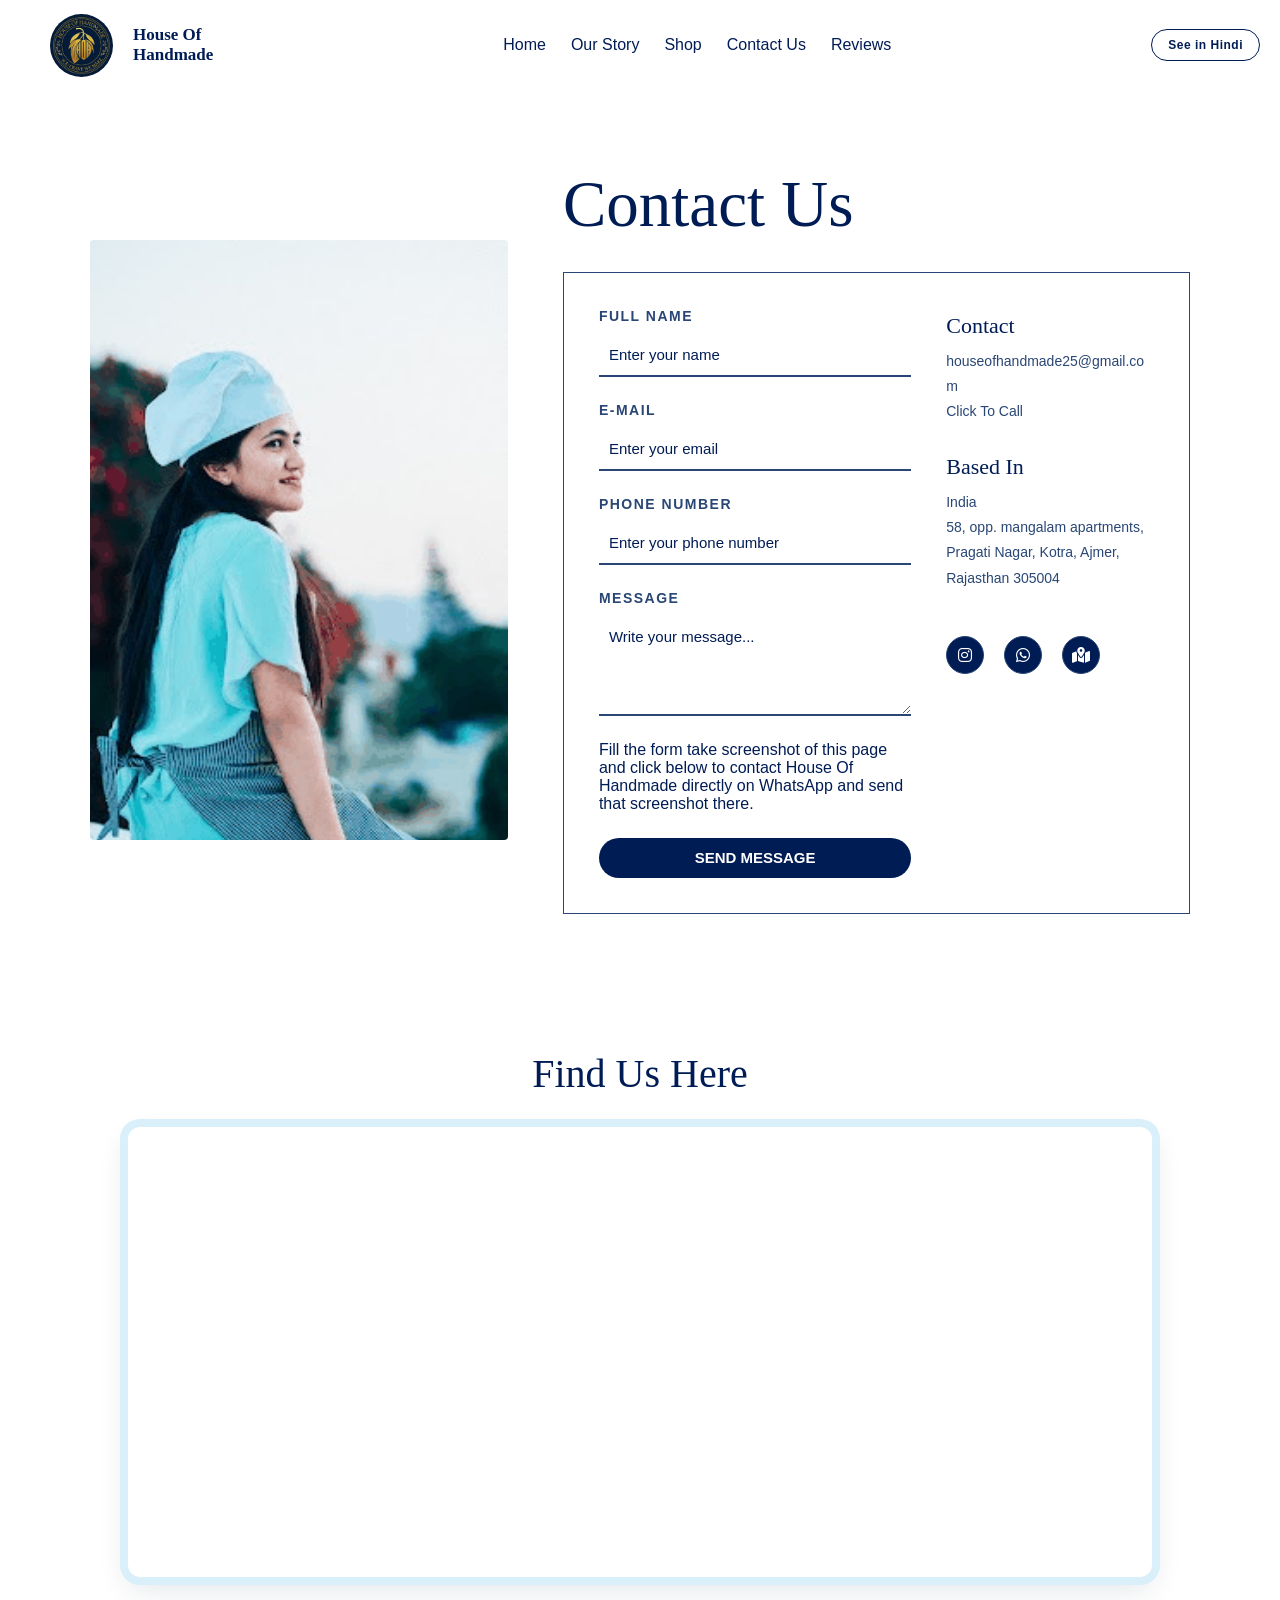
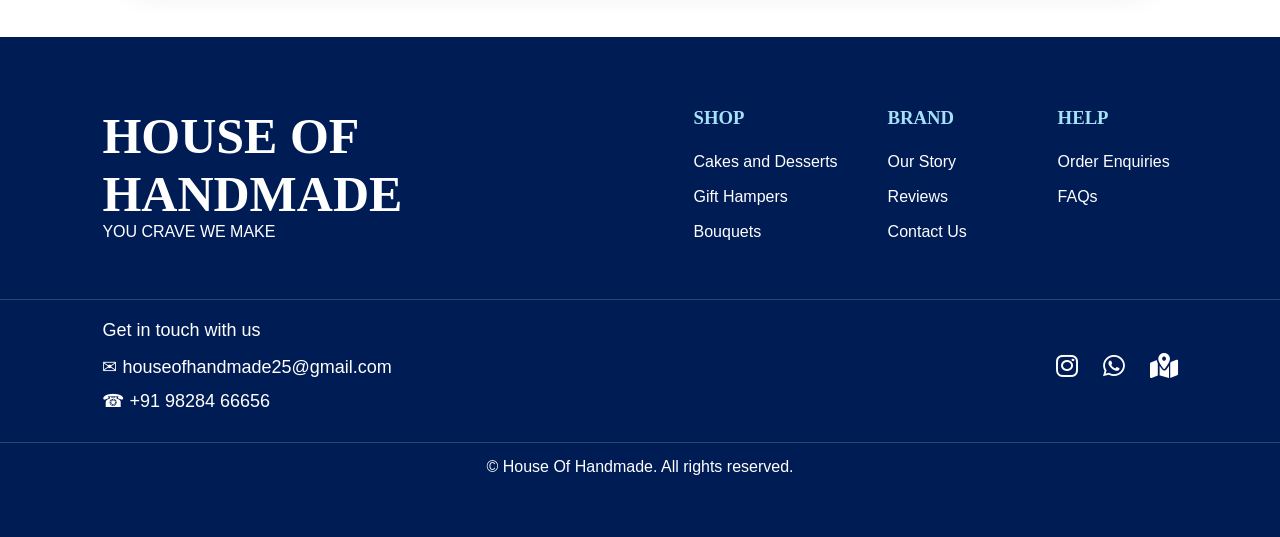
<file: contact.html>
<!DOCTYPE html>
<html lang="en">
<head>
    <meta charset="UTF-8">
    <meta name="viewport" content="width=device-width, initial-scale=1.0">
    <title>Contact Us</title>
    <link rel="stylesheet"href="https://cdnjs.cloudflare.com/ajax/libs/font-awesome/6.7.2/css/all.min.css">
    <link rel="stylesheet" href="style.css">
    <link rel="shortcut icon" href="Assets/Images/Logo.png" type="image/x-icon">
    <link rel="stylesheet" href="responsive.css">
    <style>
        * {
            margin: 0;
            padding: 0;
            box-sizing: border-box;
            font-family: Arial, Helvetica, sans-serif;
        }
        
        body {
            background-color: var(--white);
            color: var(--navy);
        }
        
        .contact-section {
            min-height: 100vh;
            display: flex;
            align-items: center;
            justify-content: center;
            padding: 20px 7%;
            gap: 55px;
        }
        
        /* LEFT IMAGE */
        
        .contact-image {
            width: 40%;
            height: 600px;
            position: relative;
            overflow: hidden;
            border-radius: 4px;
            background: var(--sky);
        }
        
        .contact-image img {
            width: 100%;
            height: 600px;
            object-fit: cover;
            display: block;
            transition: transform 0.5s ease;
        }
        
        .contact-image:hover img {
            transform: scale(1.04);
        }
        
        /* RIGHT CONTENT */
        
        .contact-content {
            width: 60%;
        }
        
        .contact-content h1 {
            font-size: var(--h1-size);
            font-weight: normal;
            color: var(--navy);
            margin-bottom: 30px;
            letter-spacing: normal;
        }
        
        .contact-box {
            border: 1px solid var(--navy-soft);
            padding: 35px;
            display: grid;
            grid-template-columns: 1.5fr 1fr;
            gap: 35px;
            background-color: var(--white);
        }
        
        /* FORM */
        
        .contact-form {
            display: flex;
            flex-direction: column;
            gap: 25px;
        }
        
        .form-group {
            display: flex;
            flex-direction: column;
            gap: 10px;
        }
        
        .form-group label {
            font-size: 14px;
            font-weight: 600;
            letter-spacing: 1.5px;
            text-transform: uppercase;
            color: var(--navy-soft);
        }
        
        .form-group input,
        .form-group textarea {
            width: 100%;
            padding: 12px 10px;
            border: none;
            border-bottom: 2px solid var(--navy-soft);
            outline: none;
            background: transparent;
            color: var(--navy);
            font-size: 15px;
            transition: border-color 0.3s ease;
        }
        
        .form-group input:focus,
        .form-group textarea:focus {
            border-color: var(--navy);
            background-color: var(--white);
        }
        
        .form-group textarea {
            height: 100px;
            resize: vertical;
        }
        
        .form-group input::placeholder,
        .form-group textarea::placeholder {
            color: var(--navy-soft) 0.6;
        }
        
        /* BUTTON */
        
        /* .contact-form>.send-btn {
            width: 100%;
            padding: 15px 20px;
            border: 2px solid var(--navy);
            align-items: center;
            letter-spacing: 1px;
            /* transition: all 0.3s ease; */
            /* } */
            .contact-form .send-btn {
                height: 40px;
                font-weight: 600;
                font-size: 15px;
                display: block;
                box-sizing: border-box;
                line-height: 40px;
                text-align: center;
                text-decoration: none;
                font-family: Arial, Helvetica, sans-serif;
                border-radius: 30px;
                background-color: var(--navy);
                color: var(--white);
}
        
        .send-btn:hover {
            background-color:var(--blue);
            color: var(--navy);
            border-color: var(--sky);
            transform: translateY(-3px);
        }
        
        /* CONTACT DETAILS */
        
        .contact-info {
            display: flex;
            flex-direction: column;
            gap: 30px;
            padding-top: 5px;
        }
        
        .info-item h3 {
            font-size: var(--h3-size);
            margin-bottom: 10px;
            color: var(--navy);
        }
        
        .info-item p,
        .info-item a {
            font-size: 14px;
            line-height: 1.8;
            color: var(--navy-soft);
            text-decoration: none;
            overflow-wrap: anywhere;
        }
        
        .info-item a:hover {
            color: var(--blue-hover);
            text-decoration: underline;
        }
        
        /* SOCIAL LINKS */
        
        .social-links {
            display: flex;
            gap: 20px;
            /* margin-top: 2px; */
            padding-top: 15px;
        }
        
        .social-links a {
            color: var(--white);
            width: 38px;
            height: 38px;
            display: flex;
            align-items: center;
            justify-content: center;
            border: 1px solid var(--navy-soft);
            border-radius: 50%;
            background-color: var(--navy);
            font-weight: bold;
            text-decoration: none;
            transition: 0.3s ease;
        }
        
        .social-links a:hover {
            background-color: var(--navy);
            color: var(--white);
            transform: translateY(-4px);
        }
        
        /* iframe{
            margin-top: 50px;
        } */
        </style>
</head>

<body>
    <div class="nav">
    <img src="Assets/Images/Logo.png" alt="House Of Handmade Logo">

<div class="left">
    <h1>House Of<br>Handmade</h1>
</div>

<div class="right">
    <ul>
        <li><a href="index.html">Home</a></li>
        <li><a href="About.html">Our Story</a></li>
        <li><a href="Collection.html">Shop</a></li>
        <li><a href="contact.html">Contact Us</a></li>
        <li><a href="reviews.html">Reviews</a></li>
    </ul>
</div>
<a href="HindiContact.html"><div class="but1">
    <p>See in Hindi</p>
</div></a>

</div>
    <section class="contact-section">

        <!-- LEFT IMAGE -->
        <div class="contact-image">
            <img
                src="Assets/Images/contact.png"
                alt="Meet The Chef"
            >
        </div>

        <!-- RIGHT SIDE -->
        <div class="contact-content">

            <h1>Contact Us</h1>

            <div class="contact-box">

                <!-- CONTACT FORM -->
                <form class="contact-form" action="#" method="post">

                    <div class="form-group">
                        <label for="name">Full Name</label>
                        <input
                            type="text"
                            id="name"
                            name="name"
                            placeholder="Enter your name"
                            required
                        >
                    </div>

                    <div class="form-group">
                        <label for="email">E-mail</label>
                        <input
                            type="email"
                            id="email"
                            name="email"
                            placeholder="Enter your email"
                            required
                        >
                    </div>

                    <div class="form-group">
                        <label for="phone">Phone Number</label>
                        <input
                            type="tel"
                            id="phone"
                            name="phone"
                            placeholder="Enter your phone number"
                        >
                    </div>

                    <div class="form-group">
                        <label for="message">Message</label>
                        <textarea
                            id="message"
                            name="message"
                            placeholder="Write your message..."
                            required
                        ></textarea>
                    </div>

            <div class="contact-form">

                <p>Fill the form take screenshot of this page and click below to contact House Of Handmade directly on WhatsApp and send that screenshot there.</p>

                <a class="send-btn"
                href="https://wa.me/919828466656?text=Hello%20House%20Of%20Handmade!%20I%20would%20like%20to%20make%20an%20enquiry."
                target="_blank">
                    SEND MESSAGE
                </a>

            </div>
                </form>

                <!-- CONTACT INFORMATION -->
                <div class="contact-info">

                    <div class="info-item">
                        <h3>Contact</h3>
                        <p>
                            <a href="mailto:houseofhandmade25@gmail.com" target="_blank">
                                houseofhandmade25@gmail.com
                            </a>
                        </p>
                        <p>
                            <a href="tel:+919828466656" target="_blank">
                                    Click To Call
                            </a>
                        </p>
                    </div>

                    <div class="info-item">
                        <h3>Based In</h3>
                        <p>India</p>
                        <p> 58, opp. mangalam apartments, Pragati Nagar, Kotra, Ajmer, Rajasthan 305004</p>
                    </div>

                    <div class="social-links">
                        <a href="https://www.instagram.com/houseofhandmadebynandini/reels/" target="_blank"><i class="fa fa-brands fa-instagram"></i></a>
                        <a href="https://wa.me/919828466656" target="_blank"><i class="fa fa-brands fa-whatsapp"></i></a>                
                        <a href="https://www.google.com/maps/place/House+Of+Handmade/@26.4775908,74.5973778,17z/data=!3m1!4b1!4m6!3m5!1s0x396be72bc41f3697:0x2d3fc124467b0dc5!8m2!3d26.4775908!4d74.5973778!16s%2Fg%2F11jp8xmbd_?entry=ttu&g_ep=EgoyMDI2MTAxOS4wIKXMDSoASAFQAw%3D%3D" target="_blank"><i class="fa fa-solid fa-map-location-dot"></i></a>
                    </div>
                    
                </div>
                
            </div>
        </div>
        
    </div>      
</section>

<!-- GOOGLE MAP SECTION -->

<div class="map-section">
<h2>Find Us Here</h2>

<!-- Replace this iframe with the code copied from Google Maps -->
<iframe
src="https://www.google.com/maps/embed?pb=!1m18!1m12!1m3!1d3571.3215188792446!2d74.59737779999999!3d26.477590799999998!2m3!1f0!2f0!3f0!3m2!1i1024!2i768!4f13.1!3m3!1m2!1s0x396be72bc41f3697%3A0x2d3fc124467b0dc5!2sHouse%20Of%20Handmade!5e0!3m2!1sen!2sin!4v1792779881147!5m2!1sen!2sin" width="100%" height="450" style="border:0;" allowfullscreen="" loading="lazy" referrerpolicy="strict-origin-when-cross-origin"></iframe>
</div>
                    <!-- CONTAINER 4 -->

    <div class="con4">
                
            <div class="c4-main">

                <div class="brand">
                    <h2>HOUSE OF<br>HANDMADE</h2>
                    <p>YOU CRAVE WE MAKE</p>
                </div>

                <div class="columns">
                    <div class="c4-col">
                        <h3>SHOP</h3>
                        <a href="desserts.html">Cakes and Desserts</a>
                        <a href="gifts.html">Gift Hampers</a>
                        <a href="bouquets.html">Bouquets</a>
                    </div>

                    <div class="c4-col">
                        <h3>BRAND</h3>
                        <a href="About.html">Our Story</a>
                        <a href="reviews.html">Reviews</a>
                        <a href="contact.html">Contact Us</a>
                    </div>
                    
                    <div class="c4-col">
                        <h3>HELP</h3>
                        <a href="contact.html">Order Enquiries</a>
                        <a href="About.html">FAQs</a>
                    </div>

                </div>
            </div>
            
            <div class="c4-below">

                <div class="c4-contact">
                    <p>Get in touch with us</p>

                    <div class="socials">
                        <p>✉ <a href="houseofhandmade25@gmail.com">houseofhandmade25@gmail.com</a></p>

                        <p>☎ <a href="tel:+919828466656">+91 98284 66656</a></p>
                    </div>
                </div>

                <div class="c4-socials">
                    <div class="socials">
                        <a href="https://www.instagram.com/houseofhandmadebynandini/reels/"><i class="fa fa-brands fa-instagram"></i></a>
                        <a href="https://wa.me/919828466656"><i class="fa fa-brands fa-whatsapp"></i></a>
                        <a href="https://www.google.com/maps/place/House+Of+Handmade/@26.4775908,74.5973778,17z/data=!3m1!4b1!4m6!3m5!1s0x396be72bc41f3697:0x2d3fc124467b0dc5!8m2!3d26.4775908!4d74.5973778!16s%2Fg%2F11jp8xmbd_?entry=ttu&g_ep=EgoyMDI2MTAxOS4wIKXMDSoASAFQAw%3D%3D"><i class="fa fa-solid fa-map-location-dot"></i></a>
                    </div>
                </div>

            </div>

            <div class="c4-bottom">
                <p>© House Of Handmade. All rights reserved.</p>
            </div>

    </div>

</body>
</html>
</file>
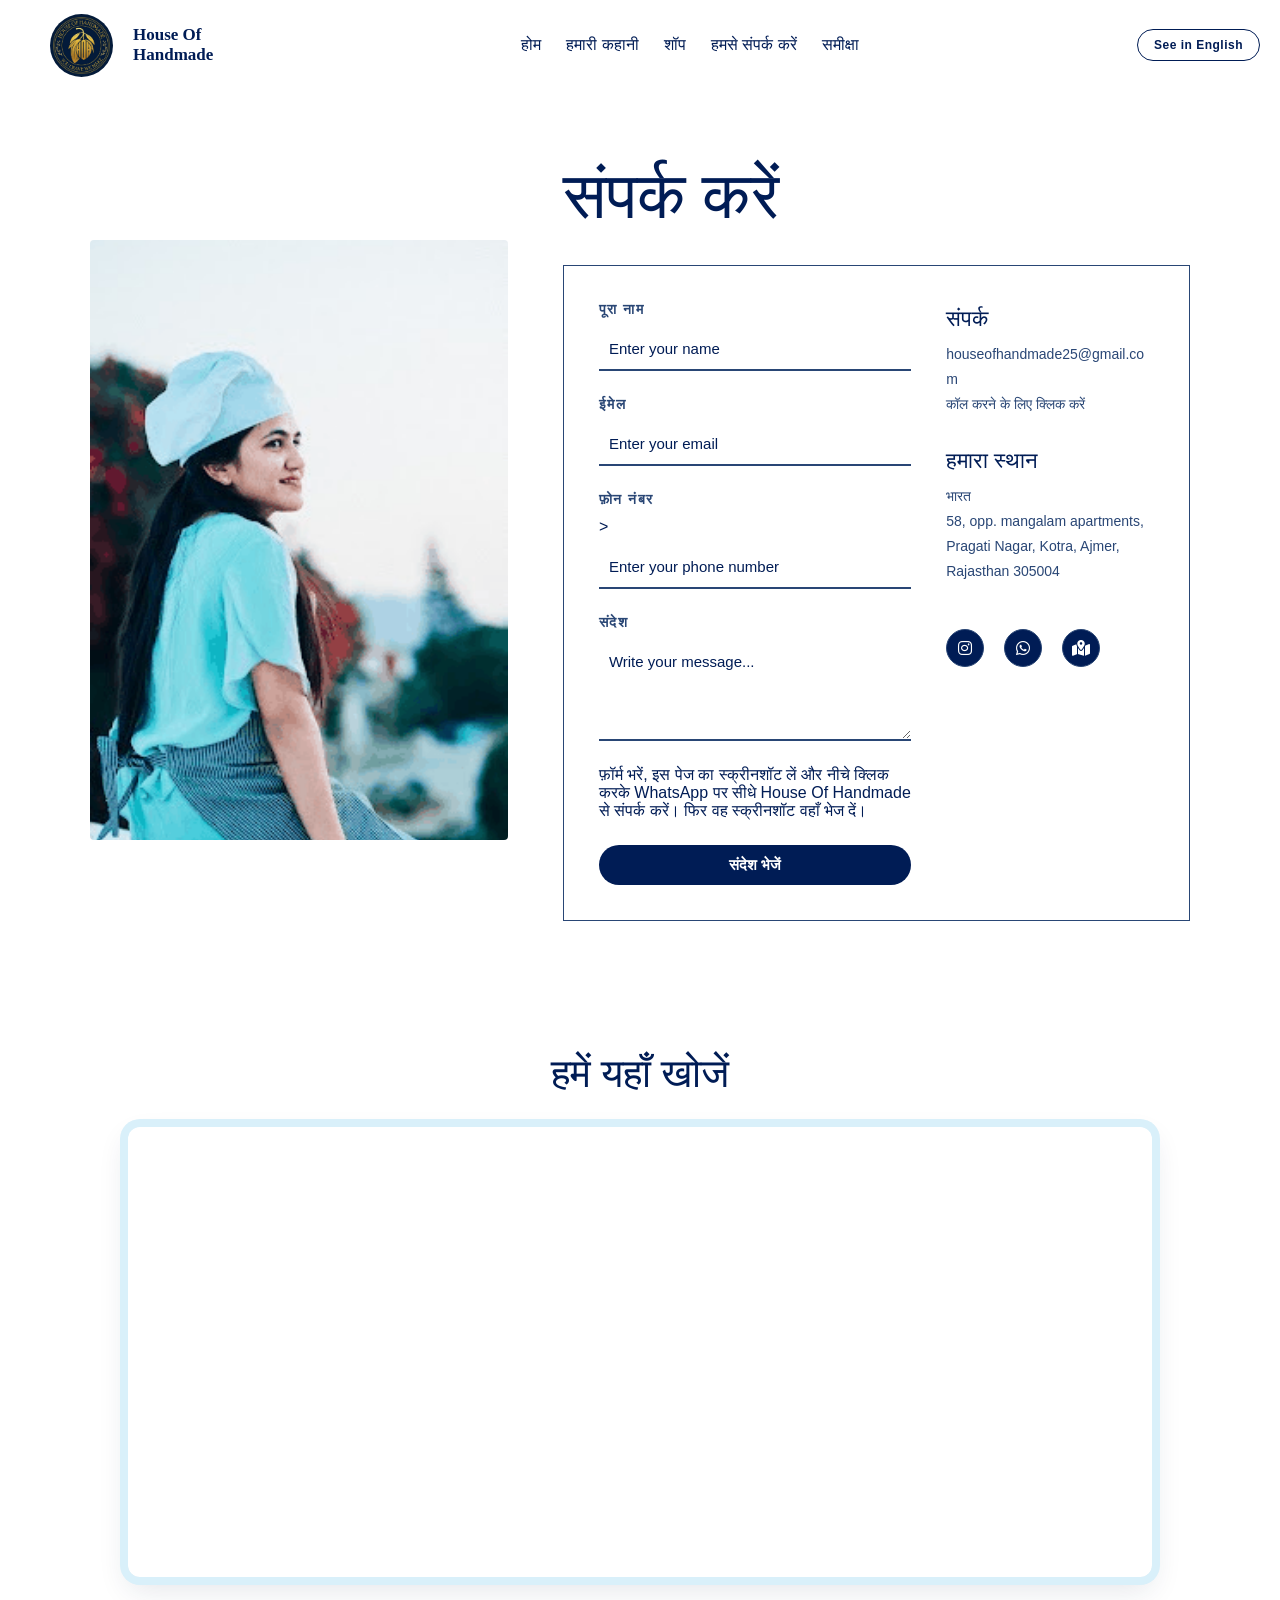
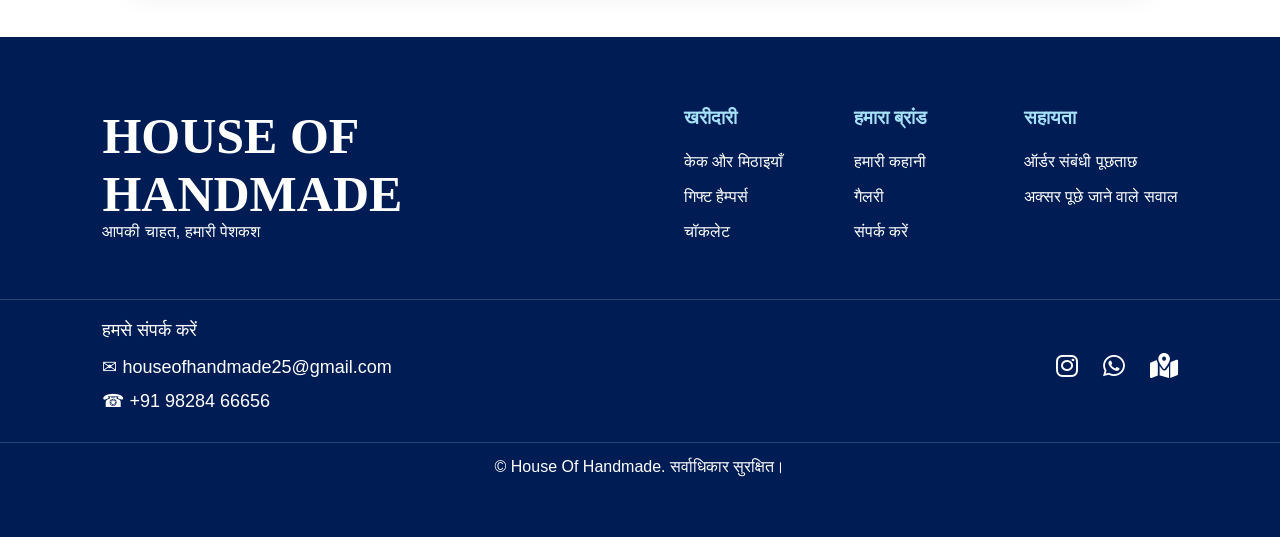
<file: HindiContact.html>
<!DOCTYPE html>
<html lang="en">
<head>
    <meta charset="UTF-8">
    <meta name="viewport" content="width=device-width, initial-scale=1.0">
    <title>Contact Us</title>
    <link rel="stylesheet"href="https://cdnjs.cloudflare.com/ajax/libs/font-awesome/6.7.2/css/all.min.css">
    <link rel="stylesheet" href="style.css">
    <link rel="shortcut icon" href="Assets/Images/Logo.png" type="image/x-icon">
    <link rel="stylesheet" href="responsive.css">

    <style>
        * {
            margin: 0;
            padding: 0;
            box-sizing: border-box;
            font-family: Arial, Helvetica, sans-serif;
        }
        
        body {
            background-color: var(--white);
            color: var(--navy);
        }
        
        .contact-section {
            min-height: 100vh;
            display: flex;
            align-items: center;
            justify-content: center;
            padding: 20px 7%;
            gap: 55px;
        }
        
        /* LEFT IMAGE */
        
        .contact-image {
            width: 40%;
            height: 600px;
            position: relative;
            overflow: hidden;
            border-radius: 4px;
            background: var(--sky);
        }
        
        .contact-image img {
            width: 100%;
            height: 600px;
            object-fit: cover;
            display: block;
            transition: transform 0.5s ease;
        }
        
        .contact-image:hover img {
            transform: scale(1.04);
        }
        
        /* RIGHT CONTENT */
        
        .contact-content {
            width: 60%;
        }
        
        .contact-content h1 {
            font-size: var(--h1-size);
            font-weight: normal;
            color: var(--navy);
            margin-bottom: 30px;
            letter-spacing: normal;
        }
        
        .contact-box {
            border: 1px solid var(--navy-soft);
            padding: 35px;
            display: grid;
            grid-template-columns: 1.5fr 1fr;
            gap: 35px;
            background-color: var(--white);
        }
        
        /* FORM */
        
        .contact-form {
            display: flex;
            flex-direction: column;
            gap: 25px;
        }
        
        .form-group {
            display: flex;
            flex-direction: column;
            gap: 10px;
        }
        
        .form-group label {
            font-size: 14px;
            font-weight: 600;
            letter-spacing: 1.5px;
            text-transform: uppercase;
            color: var(--navy-soft);
        }
        
        .form-group input,
        .form-group textarea {
            width: 100%;
            padding: 12px 10px;
            border: none;
            border-bottom: 2px solid var(--navy-soft);
            outline: none;
            background: transparent;
            color: var(--navy);
            font-size: 15px;
            transition: border-color 0.3s ease;
        }
        
        .form-group input:focus,
        .form-group textarea:focus {
            border-color: var(--navy);
            background-color: var(--white);
        }
        
        .form-group textarea {
            height: 100px;
            resize: vertical;
        }
        
        .form-group input::placeholder,
        .form-group textarea::placeholder {
            color: var(--navy-soft) 0.6;
        }
        
        /* BUTTON */
        
        /* .contact-form>.send-btn {
            width: 100%;
            padding: 15px 20px;
            border: 2px solid var(--navy);
            align-items: center;
            letter-spacing: 1px;
            /* transition: all 0.3s ease; */
            /* } */
            .contact-form .send-btn {
                height: 40px;
                font-weight: 600;
                font-size: 15px;
                display: block;
                box-sizing: border-box;
                line-height: 40px;
                text-align: center;
                text-decoration: none;
                font-family: Arial, Helvetica, sans-serif;
                border-radius: 30px;
                background-color: var(--navy);
                color: var(--white);
}
        
        .send-btn:hover {
            background-color:var(--blue);
            color: var(--navy);
            border-color: var(--sky);
            transform: translateY(-3px);
        }
        
        /* CONTACT DETAILS */
        
        .contact-info {
            display: flex;
            flex-direction: column;
            gap: 30px;
            padding-top: 5px;
        }
        
        .info-item h3 {
            font-size: var(--h3-size);
            margin-bottom: 10px;
            color: var(--navy);
        }
        
        .info-item p,
        .info-item a {
            font-size: 14px;
            line-height: 1.8;
            color: var(--navy-soft);
            text-decoration: none;
            overflow-wrap: anywhere;
        }
        
        .info-item a:hover {
            color: var(--blue-hover);
            text-decoration: underline;
        }
        
        /* SOCIAL LINKS */
        
        .social-links {
            display: flex;
            gap: 20px;
            /* margin-top: 2px; */
            padding-top: 15px;
        }
        
        .social-links a {
            color: var(--white);
            width: 38px;
            height: 38px;
            display: flex;
            align-items: center;
            justify-content: center;
            border: 1px solid var(--navy-soft);
            border-radius: 50%;
            background-color: var(--navy);
            font-weight: bold;
            text-decoration: none;
            transition: 0.3s ease;
        }
        
        .social-links a:hover {
            background-color: var(--navy);
            color: var(--white);
            transform: translateY(-4px);
        }
        
        /* iframe{
            margin-top: 50px;
        } */
        </style>
</head>

<body>
    <div class="nav">
    <img src="Assets/Images/Logo.png" alt="House Of Handmade Logo">

<div class="left">
    <h1>House Of<br>Handmade</h1>
</div>

<div class="right">
    <ul>
        <li><a href="HindiIndex.html">होम</a></li>
        <li><a href="HindiAbout.html">हमारी कहानी</a></li>
        <li><a href="HindiCollection.html">शॉप</a></li>
        <li><a href="HindiContact.html">हमसे संपर्क करें</a></li>
        <li><a href="HindiReview.html">समीक्षा</a></li>
    </ul>
</div>
<a href="contact.html"><div class="but1">
    <p>See in English</p>
    </div></a>
</div>
    <section class="contact-section">

        <!-- LEFT IMAGE -->
        <div class="contact-image">
            <img
                src="Assets/Images/contact.png"
                alt="Meet The Chef"
            >
        </div>

        <!-- RIGHT SIDE -->
        <div class="contact-content">

            <h1>संपर्क करें</h1>

            <div class="contact-box">

                <!-- CONTACT FORM -->
                <form class="contact-form" action="#" method="post">

                    <div class="form-group">
                        <label for="name">पूरा नाम</label>
                        <input
                            type="text"
                            id="name"
                            name="name"
                            placeholder="Enter your name"
                            required
                        >
                    </div>

                    <div class="form-group">
                        <label for="email">ईमेल</label>
                        <input
                            type="email"
                            id="email"
                            name="email"
                            placeholder="Enter your email"
                            required
                        >
                    </div>

                    <div class="form-group">
                        <label for="phone">फ़ोन नंबर</label>>
                        <input
                            type="tel"
                            id="phone"
                            name="phone"
                            placeholder="Enter your phone number"
                        >
                    </div>

                    <div class="form-group">
                        <label for="message">संदेश</label>
                        <textarea
                            id="message"
                            name="message"
                            placeholder="Write your message..."
                            required
                        ></textarea>
                    </div>

            <div class="contact-form">

                <p>फ़ॉर्म भरें, इस पेज का स्क्रीनशॉट लें और नीचे क्लिक करके WhatsApp पर सीधे House Of Handmade से संपर्क करें। फिर वह स्क्रीनशॉट वहाँ भेज दें।</p>

                <a class="send-btn"
                href="https://wa.me/919251293700?text=Hello%20House%20Of%20Handmade!%20I%20would%20like%20to%20make%20an%20enquiry."
                target="_blank">
                    संदेश भेजें
                </a>

            </div>
                </form>

                <!-- CONTACT INFORMATION -->
                <div class="contact-info">

                    <div class="info-item">
                        <h3>संपर्क</h3>
                        <p>
                            <a href="mailto:houseofhandmade25@gmail.com" target="_blank">
                                houseofhandmade25@gmail.com
                            </a>
                        </p>
                        <p>
                            <a href="tel:+919828466656" target="_blank">
                                    कॉल करने के लिए क्लिक करें
                            </a>
                        </p>
                    </div>

                    <div class="info-item">
                        <h3>हमारा स्थान</h3>
                        <p>भारत</p>
                        <p> 58, opp. mangalam apartments, Pragati Nagar, Kotra, Ajmer, Rajasthan 305004</p>
                    </div>

                    <div class="social-links">
                        <a href="https://www.instagram.com/houseofhandmadebynandini/reels/" target="_blank"><i class="fa fa-brands fa-instagram"></i></a>
                        <a href="https://wa.me/919828466656" target="_blank"><i class="fa fa-brands fa-whatsapp"></i></a>                
                        <a href="https://www.google.com/maps/place/House+Of+Handmade/@26.4775908,74.5973778,17z/data=!3m1!4b1!4m6!3m5!1s0x396be72bc41f3697:0x2d3fc124467b0dc5!8m2!3d26.4775908!4d74.5973778!16s%2Fg%2F11jp8xmbd_?entry=ttu&g_ep=EgoyMDI2MTAxOS4wIKXMDSoASAFQAw%3D%3D" target="_blank"><i class="fa fa-solid fa-map-location-dot"></i></a>
                    </div>
                    
                </div>
                
            </div>
        </div>
        
    </div>      
</section>

<!-- GOOGLE MAP SECTION -->

<div class="map-section">
<h2>हमें यहाँ खोजें</h2>

<!-- Replace this iframe with the code copied from Google Maps -->
<iframe
src="https://www.google.com/maps/embed?pb=!1m18!1m12!1m3!1d3571.3215188792446!2d74.59737779999999!3d26.477590799999998!2m3!1f0!2f0!3f0!3m2!1i1024!2i768!4f13.1!3m3!1m2!1s0x396be72bc41f3697%3A0x2d3fc124467b0dc5!2sHouse%20Of%20Handmade!5e0!3m2!1sen!2sin!4v1792779881147!5m2!1sen!2sin" width="100%" height="450" style="border:0;" allowfullscreen="" loading="lazy" referrerpolicy="strict-origin-when-cross-origin"></iframe>
</div>
<!-- COMMON FOOTER -->

<div class="con4">
                
            <div class="c4-main">

                <div class="brand">
                    <h2>HOUSE OF<br>HANDMADE</h2>
                    <p>आपकी चाहत, हमारी पेशकश</p>
                </div>

                <div class="columns">
                    <div class="c4-col">
                        <h3>खरीदारी</h3>
                        <a href="">केक और मिठाइयाँ</a>
                        <a href="">गिफ्ट हैम्पर्स</a>
                        <a href="">चॉकलेट</a>
                    </div>

                    <div class="c4-col">
                        <h3>हमारा ब्रांड</h3>
                        <a href="">हमारी कहानी</a>
                        <a href="">गैलरी</a>
                        <a href="">संपर्क करें</a>
                    </div>
                    
                    <div class="c4-col">
                        <h3>सहायता</h3>
                        <a href="">ऑर्डर संबंधी पूछताछ</a>
                        <a href="">अक्सर पूछे जाने वाले सवाल</a>
                    </div>

                </div>
            </div>
            
            <div class="c4-below">

                <div class="c4-contact">
                    <p>हमसे संपर्क करें</p>

                    <div class="socials">
                        <p>✉ <a href="houseofhandmade25@gmail.com">houseofhandmade25@gmail.com</a></p>

                        <p>☎ <a href="tel:+919828466656">+91 98284 66656</a></p>
                    </div>
                </div>

                <div class="c4-socials">
                    <div class="socials">
                        <a href="https://www.instagram.com/houseofhandmadebynandini/reels/"><i class="fa fa-brands fa-instagram"></i></a>
                        <a href="https://wa.me/919828466656"><i class="fa fa-brands fa-whatsapp"></i></a>
                        <a href="https://www.google.com/maps/place/House+Of+Handmade/@26.4775908,74.5973778,17z/data=!3m1!4b1!4m6!3m5!1s0x396be72bc41f3697:0x2d3fc124467b0dc5!8m2!3d26.4775908!4d74.5973778!16s%2Fg%2F11jp8xmbd_?entry=ttu&g_ep=EgoyMDI2MTAxOS4wIKXMDSoASAFQAw%3D%3D"><i class="fa fa-solid fa-map-location-dot"></i></a>
                    </div>
                </div>

            </div>

            <div class="c4-bottom">
                <p>© House Of Handmade. सर्वाधिकार सुरक्षित।</p>
            </div>

    </div>
</body>
</html>
</file>
<file: style.css>
/* =========================
   COLOUR PALETTE (all pages)
   Change a colour here and it updates on every page.
========================= */

:root {
    /* neutrals / backgrounds */
    --white: #FFFFFF;
    --black: #000000;
    --cream: #FFFEFA;          /* main page background */
    --bg-soft: #F3F7F8;        /* sidebar / soft panels */
    --bg-tint: #F0F8FC;        /* alternate section background */
    --border-light: #E4EBEF;   /* thin borders and dividers */

    /* sky blues (brand light blues) */
    --sky: #A6E1FA;
    --sky-light: #D9F0FA;
    --sky-pale: #B9E8F7;
    --sky-mist: #CBEFFF;
    --sky-border: #C6DFE9;
    --sky-alpha: #A6E1FA44;    /* see-through sky blue */
    --sky-light-rgb: 217, 240, 250;  /* for rgba() overlays */

    /* accent blues */
    --blue: #0E6BA8;
    --blue-hover: #1686B5;
    --steel: #477F9F;
    --steel-deep: #287BA4;

    /* navy / text */
    --navy: #001C55;           /* nav, footer, headings */
    --navy-soft: #294675;      /* labels, borders on navy */
    --ink: #172747;            /* body text */
    --text-muted: #657184;
    --text-soft: #52657B;

    /* shadows */
    --shadow-soft: #17274712;
    --shadow-medium: rgba(23, 39, 71, 0.12);
    --shadow-neutral: rgba(0, 0, 0, 0.06);
}

/* =========================
   SHARED TYPOGRAPHY (all pages)
   Same fonts and the same heading sizes everywhere:
   h1 = page / hero titles, h2 = section titles, h3 = card titles
========================= */

:root {
    --font-heading: Georgia, "Times New Roman", serif;
    --font-body: Arial, Helvetica, sans-serif;
    --h1-size: 65px;
    --h2-size: 40px;
    --h3-size: 22px;
}

@media (max-width: 650px) {
    :root {
        --h1-size: 38px;
        --h2-size: 30px;
        --h3-size: 19px;
    }
}

body {
    font-family: var(--font-body);
}

h1, h2, h3, h4 {
    font-family: var(--font-heading);
    font-weight: normal;
    letter-spacing: normal;
}

h1 { font-size: var(--h1-size); }
h2 { font-size: var(--h2-size); }
h3 { font-size: var(--h3-size); }

* {
    margin: 0;
    padding: 0;
    box-sizing: border-box;
}
 
.nav,
.nav *,
.con4,
.con4 * {
    margin: 0;
    padding: 0;
    box-sizing: border-box;
}
 
.nav .left > h1,
.brand > h2,
.c4-col > h3 {
    font-weight: bold;
}
 
.con4 p {
    line-height: normal;
}
 
 
/* =========================
   COMMON NAVBAR
========================= */
 
.nav {
    gap: 20px;
    height: 90px;
    width: 100%;
    background-color: var(--white);
    display: flex;
    align-items: center;
    color: var(--navy);
    font-family: var(--font-body);
}
 
.nav > img {
    margin-left: 50px;
    height: 63px;
    width: 63px;
    border-radius: 50%;
    object-fit: cover;
    flex-shrink: 0;
}
 
.nav .left > h1 {
    font-family: var(--font-heading);
    font-size: 17px;
    color: var(--navy);
}
 
.nav .right {
    flex: 1;
    display: flex;
    justify-content: center;
    margin-left: 30px;
}

.nav ul {
    list-style: none;
    display: flex;
    gap: 25px;
    align-items: center;
}

.nav ul a {
    text-decoration: none;
    color: var(--navy);
    transition: color 0.3s ease;
}

.right ul li a:hover {
    text-decoration: underline;
    text-decoration-color: var(--navy);
    text-decoration-thickness: 2px;
    text-underline-offset: 5px;
}
 
.but1 {
    height: 30px;
    width: 50px;
    border: 1px solid var(--black);
    display: flex;
    align-items: center;
    justify-content: center;
    margin-right: 20px;
}
 
.but2 {
    height: 30px;
    width: 30px;
    border: 1px solid var(--black);
    margin-right: 20px;
    display: flex;
    align-items: center;
    justify-content: center;
}
 
.nav a {
    text-decoration: none;
    color: var(--black);
}
 
 
/* =========================
   COMMON FOOTER
========================= */
 
.con4 {
    min-height: 500px;
    width: 100%;
    background-color: var(--navy);
    color: var(--white);
    font-family: var(--font-body);
}
 
/* Top row */
 
.c4-main {
    display: flex;
    justify-content: space-between;
    align-items: flex-start;
    padding: 70px 8% 50px;
    gap: 50px;
}
 
.brand > h2 {
    font-size: 50px;
    color: var(--white);
}
 
.brand > p {
    color: var(--white);
}
 
.c4-main > .columns {
    display: flex;
    justify-content: space-between;
    gap: 50px;
    margin-left: 0;
}
 
.c4-col {
    min-width: 120px;
}
 
.c4-col > h3 {
    font-size: 1.17em;
    color: var(--sky);
    margin-bottom: 15px;
}
 
.c4-col > a {
    display: block;
    line-height: 35px;
    color: var(--white);
    text-decoration: none;
    transition: 0.3s ease;
}
 
.c4-col > a:hover {
    color: var(--sky);
    text-decoration: underline;
    text-underline-offset: 5px;
}
 
/* Contact details row */
 
.c4-below {
    display: flex;
    justify-content: space-between;
    align-items: center;
    padding: 20px 8% 30px;
    gap: 30px;
    border-top: 1px solid var(--navy-soft);
}
 
.c4-contact {
    display: block;
    font-size: 18px;
}
 
.c4-contact > p {
    margin-bottom: 15px;
}
 
.c4-contact .socials {
    display: flex;
    flex-direction: column;
    gap: 12px;
}
 
.c4-contact .socials p {
    color: var(--white);
}
 
.c4-contact a {
    color: var(--white);
    text-decoration: none;
    transition: 0.3s ease;
}
 
.c4-contact a:hover {
    color: var(--sky);
    text-decoration: underline;
    text-underline-offset: 5px;
}
 
/* Social media icons */
 
.c4-socials .socials {
    display: flex;
    align-items: center;
    gap: 25px;
}
 
.c4-socials i {
    font-size: 25px;
    color: var(--white);
    cursor: pointer;
    transition: 0.3s ease;
}
 
.c4-socials a {
    text-decoration: none;
}
 
.c4-socials i:hover {
    color: var(--sky);
    transform: translateY(-4px);
}
 
/* Copyright */
 
.c4-bottom {
    padding: 15px 8%;
    border-top: 1px solid var(--navy-soft);
    color: var(--white);
    text-align: center;
}

/* =========================
   LANGUAGE SWITCH BUTTON
   ("See in Hindi" / "See in English")
========================= */

.but1 {
    height: auto;
    width: auto;
    min-height: 32px;
    padding: 6px 16px;
    border: 1px solid var(--navy);
    border-radius: 30px;
    background-color: var(--white);
    transition: background-color 0.3s ease, transform 0.3s ease;
    white-space: nowrap;
}

.but1 p {
    font-size: 12px;
    font-weight: 600;
    letter-spacing: 0.5px;
    color: var(--navy);
    transition: color 0.3s ease;
}

.but1:hover {
    background-color: var(--navy);
    transform: translateY(-2px);
}

.but1:hover p {
    color: var(--white);
}


/* =========================
   MAP BOX (contact pages)
   Map sits in a framed box, 80% of the page width
========================= */

.map-section {
    width: 100%;
    padding: 60px 0;
    background-color: var(--white);
    text-align: center;
}

.map-section h2 {
    font-family: var(--font-heading);
    font-size: var(--h2-size);
    font-weight: normal;
    color: var(--navy);
    margin-bottom: 30px;
}

.map-section iframe {
    display: block;
    width: 80%;
    height: 450px;
    margin: 0 auto;
    border-radius: 12px;
    box-shadow: 0 0 0 8px var(--sky-light), 0 12px 30px var(--shadow-medium);
}

@media (max-width: 650px) {
    .map-section {
        padding: 40px 0;
    }

    .map-section iframe {
        width: 92%;
        height: 320px;
    }
}
</file>
<file: responsive.css>
/* =====================================================================
   RESPONSIVE LAYER – House Of Handmade
   ---------------------------------------------------------------------
   Load this file LAST (after style.css and after each page's <style>).
   It only adds rules inside media queries, so the laptop layout above
   1100px is untouched. Existing CSS is never edited – it is overridden
   here, which is why some rules use !important (the pages carry fixed
   heights / widths in their own <style> blocks).

   Breakpoints
     <= 1100px  small laptop / tablet landscape (fine tuning)
     <=  900px  tablet portrait  (columns stack, nav wraps)
     <=  600px  phones
     <=  400px  small phones
===================================================================== */

/* ---------- Safe defaults at every size ---------- */
img, video, iframe { max-width: 100%; }
body { overflow-x: clip; }              /* no sideways scroll, keeps sticky sidebar working */
.contact-info a, .c4-contact a { overflow-wrap: anywhere; }


/* =====================================================================
   <= 1100px  –  small laptops
===================================================================== */
@media (max-width: 1100px) {
    .nav > img            { margin-left: 24px; }
    .nav ul               { gap: 16px; }
    .nav .right           { margin-left: 10px; }

    .con1 > .hero         { margin-left: 60px !important; }      /* index + HindiIndex */
    .c4-main              { gap: 30px; }
    .c4-main > .columns   { gap: 30px; }
    .contact-section      { gap: 30px !important; padding: 20px 5% !important; }
}


/* =====================================================================
   <= 900px  –  tablets
===================================================================== */
@media (max-width: 900px) {

    /* type scale a little smaller (style.css already shrinks again <=650px) */
    :root { --h1-size: 48px; --h2-size: 34px; }

    /* ---------- NAV ---------- */
    .nav {
        height: auto !important;
        flex-wrap: wrap;
        gap: 10px 14px;
        padding: 12px 16px;
    }
    .nav > img            { margin-left: 0; }
    .nav .left            { flex: 1; min-width: 0; }
    .nav a:has(> .but1)   { order: 2; }                 /* language button next to logo */
    .nav .but1            { margin-right: 0; }
    .nav .right {
        order: 3;
        flex: 0 0 100%;
        margin-left: 0;
        justify-content: center;
    }
    .nav ul {
        flex-wrap: wrap;
        justify-content: center;
        gap: 6px 20px;
        font-size: 14px;
    }

    /* ---------- FOOTER ---------- */
    .con4                 { min-height: 0; }
    .c4-main {
        flex-direction: column;
        padding: 50px 6% 30px;
        gap: 30px;
    }
    .brand > h2           { font-size: 38px; }
    .c4-main > .columns   { flex-wrap: wrap; gap: 28px 40px; width: 100%; }
    .c4-below {
        flex-direction: column;
        align-items: flex-start;
        padding: 20px 6% 28px;
    }
    .c4-contact           { font-size: 16px; }
    .c4-bottom            { padding: 15px 6%; }

    /* ---------- HOME (index / HindiIndex) ---------- */
    .con1 { height: auto !important; padding-bottom: 40px; }
    .con1 > .hero {
        margin: 40px 6% 0 !important;
        flex-direction: column;
        align-items: center;
        gap: 30px;
    }
    .con1 > .hero > .hero-text  { width: 100% !important; }
    .con1 > .hero > .hero-image { width: 100% !important; text-align: center; }
    .con1 > .hero > .hero-image > img {
        width: 100% !important;
        max-width: 340px;
        height: auto !important;
        margin: 0 auto !important;
    }
    .hero-description     { line-height: 1.7 !important; }
    .hero-buttons         { flex-wrap: wrap; }
    .button1, .button2    { width: auto !important; min-width: 150px; padding: 0 18px; }

    marquee               { height: 56px !important; font-size: 18px !important; }

    body > .con2 { height: auto !important; padding: 0 4% 40px; }      /* "Cake O'Clock" block (home only) */
    .cake {
        height: auto !important;
        flex-wrap: wrap;
        gap: 18px;
        justify-content: center;
    }
    .cake > img {
        margin-top: 0 !important;
        width: calc(50% - 10px) !important;
        height: 240px !important;
        object-fit: contain;
    }
    body > .con2 > h1, body > .con2 > p { padding-top: 10px; }

    body > .con3 { height: auto !important; padding: 0 4% 50px; }
    body > .con3 > h1            { line-height: 1.3 !important; padding: 30px 0 20px; }
    .sq_1, .sq_2 {
        display: grid !important;
        grid-template-columns: repeat(2, minmax(0, 1fr));
        gap: 20px;
        justify-items: center;
        margin-top: 20px !important;
    }
    .squares [class^="square"] {
        width: 100% !important;
        max-width: 280px;
        height: auto !important;
        padding-bottom: 14px;
    }
    .squares img          { height: 200px !important; object-fit: cover; }
    .squares h1           { margin-top: 14px !important; }
    #choco                { margin-top: 14px !important; }

    /* ---------- REVIEWS ---------- */
    .con1 > .con2         { width: 94% !important; }

    /* ---------- CONTACT ---------- */
    .contact-section {
        flex-direction: column;
        min-height: 0 !important;
        padding: 30px 5% !important;
        gap: 30px !important;
    }
    .contact-image        { width: 100% !important; height: 320px !important; }
    .contact-image img    { height: 100% !important; }
    .contact-content      { width: 100% !important; }
    .contact-box          { grid-template-columns: 1fr !important; padding: 25px !important; gap: 30px !important; }

    /* ---------- COLLECTION / HINDI COLLECTION + ABOUT / HINDI ABOUT (section.hero) ---------- */
    section.hero {
        flex-direction: column;
        align-items: stretch !important;
        gap: 28px !important;
        padding: 40px 6% !important;
    }
    section.hero > .hero-text,
    section.hero > .hero-image,
    section.hero > img    { width: 100% !important; }
    section.hero > img    { height: 300px !important; }
    .hero-image img       { height: 260px !important; box-shadow: 6px 6px 0 var(--sky-pale) !important; }
    .hero-text > p:not(.label):not(.eyebrow) { max-width: none !important; }
    .floating-note {
        position: static !important;
        display: inline-block;
        align-self: flex-start;
        transform: rotate(-3deg) !important;
        margin: 6px 0 0 6px;
    }

    .category-section     { padding: 45px 5%; }
    .categories           { flex-wrap: wrap !important; }
    .product-section      { padding: 45px 5% !important; }
    .section-heading      { flex-wrap: wrap; gap: 10px; }
    .section-symbol       { font-size: 34px !important; margin-right: 0 !important; }
    div.product-card      { width: calc(50% - 12.5px); }       /* Collection pages keep 2 across (flex layout) */
    .product-image img    { height: 220px !important; }
    .custom-order {
        flex-direction: column;
        align-items: flex-start !important;
        padding: 40px 6% !important;
    }
    .gift-finder          { padding: 50px 6% !important; }

    /* ---------- ABOUT / HINDI ABOUT ---------- */
    .story {
        flex-direction: column;
        align-items: stretch !important;
        gap: 28px !important;
        padding: 40px 6% !important;
    }
    .story img            { width: 100% !important; height: 320px !important; }
    .special              { padding: 35px 6% !important; }
    .features             { flex-direction: column; gap: 0 !important; }
    .features div {
        border-right: none !important;
        border-bottom: 1px solid var(--border-light);
        padding: 18px 4px !important;
    }
    .features div:last-child { border-bottom: none; }
    .collections {
        flex-wrap: wrap;
        padding: 40px 6% !important;
        gap: 20px !important;
    }
    .collection-text      { flex: 0 0 100% !important; }
    .product              { flex: 1 1 140px !important; }

    /* ---------- SIDEBAR PAGES (desserts / bouquets / gifts) ---------- */
    body { grid-template-columns: minmax(0, 1fr) !important; }
    .sidebar {
        position: relative !important;
        width: 100% !important;
        height: auto !important;
        padding: 18px 5% !important;
    }
    .sidebar h2           { margin: 0 0 10px 0 !important; }
    .sidebar-note         { display: none !important; }
    .sidebar nav > a      { display: inline-block; padding: 10px 12px; }
    .submenu {
        display: flex;
        flex-wrap: wrap;
        gap: 4px;
        margin: 0 0 8px 0 !important;
        padding-left: 0 !important;
        border-left: none !important;
    }
    .sidebar nav .submenu a {
        padding: 8px 12px !important;
        border: 1px solid var(--sky-border);
        border-radius: 20px;
        background: var(--white);
    }
    .main-content .hero   { padding: 40px 6%; min-height: 360px; }
    .hero-text            { max-width: 100%; }
}


/* =====================================================================
   <= 600px  –  phones
===================================================================== */
@media (max-width: 600px) {

    /* ---------- NAV ---------- */
    .nav > img            { height: 48px; width: 48px; }
    .nav .left > h1       { font-size: 15px; }
    .nav ul               { gap: 4px 14px; font-size: 13px; }
    .but1                 { min-height: 30px; padding: 5px 12px; }
    .but1 p               { font-size: 11px; }

    /* ---------- FOOTER ---------- */
    .brand > h2           { font-size: 30px; }
    .c4-main > .columns   { gap: 24px 30px; }
    .c4-col               { min-width: 130px; }
    .c4-contact           { font-size: 15px; }

    /* ---------- HOME ---------- */
    .con1 > .hero         { margin-top: 30px !important; }
    .hero-subtitle        { font-size: 13px !important; letter-spacing: 1.5px !important; }
    .hero-buttons         { flex-direction: column; gap: 12px !important; }
    .button1, .button2    { width: 100% !important; }
    .con1 > .hero > .hero-image > img { max-width: 280px; }

    marquee               { height: 48px !important; font-size: 15px !important; }
    .cake > img           { height: 180px !important; padding: 10px !important; border-radius: 14px !important; }
    .cake > img:hover     { transform: scale(1.05); }          /* 1.16 zoom is too big on small screens */
    body > .con2 > p      { font-size: 16px !important; padding: 0 10px; }

    .sq_1, .sq_2          { gap: 12px; }
    .squares [class^="square"] { max-width: none; }
    .squares img          { height: 140px !important; }
    .squares h1           { font-size: 17px !important; line-height: 1.3 !important; }

    /* ---------- REVIEWS ---------- */
    .con1 > .con2 {
        width: 96% !important;
        border-radius: 20px !important;
        padding: 22px 0 !important;
    }
    .con1:has(> .con2)    { min-height: 0 !important; padding: 24px 0 !important; }
    .review-box           { width: 270px !important; padding: 14px !important; }
    .review-box p         { font-size: 13px !important; }

    /* ---------- CONTACT ---------- */
    .contact-image        { height: 220px !important; }
    .contact-box          { padding: 18px !important; }
    .form-group label     { font-size: 12px !important; letter-spacing: 1px !important; }
    .social-links         { gap: 14px !important; }

    /* ---------- COLLECTION PAGES ---------- */
    section.hero          { padding: 30px 5% !important; }
    section.hero > img    { height: 220px !important; }
    .hero-image img       { height: 210px !important; }
    .category             { padding: 12px 16px !important; font-size: 12px !important; }
    div.product-card      { width: 100% !important; }
    .product-image img    { height: 240px !important; }
    .product-info         { padding: 18px !important; }
    .custom-button        { white-space: normal !important; text-align: center; width: 100%; }
    footer a              { margin: 10px 8px !important; }

    /* ---------- ABOUT ---------- */
    .story img            { height: 240px !important; }
    .product              { flex: 1 1 120px !important; }
    .product img          { height: 120px !important; }
    .faq-container        { margin: 20px 10px !important; }

    /* ---------- SIDEBAR PAGES ---------- */
    .main-content .hero   { min-height: 320px; padding: 30px 5%; }
    .hero-text > p:not(.eyebrow):not(.label) { line-height: 1.7; }
    .category-section     { padding: 36px 5% !important; }
    .section-heading h2   { line-height: 1.2; }
    .product-grid         { gap: 14px; }
    .product-card:hover   { transform: none; }                  /* no lift on touch screens */
}


/* =====================================================================
   <= 480px  –  desserts / bouquets / gifts: one card per row
===================================================================== */
@media (max-width: 480px) {
    .product-grid         { grid-template-columns: minmax(0, 1fr) !important; }
    .product-card img     { height: 190px !important; }
}


/* =====================================================================
   <= 400px  –  small phones
===================================================================== */
@media (max-width: 400px) {
    :root { --h1-size: 34px; --h2-size: 27px; }
    .nav .left > h1       { font-size: 14px; }
    .nav ul               { gap: 4px 10px; font-size: 12px; }
    .squares img          { height: 120px !important; }
    .cake > img           { height: 150px !important; }
    .review-box           { width: 245px !important; }
    .c4-col               { min-width: 100%; }
}
</file>
